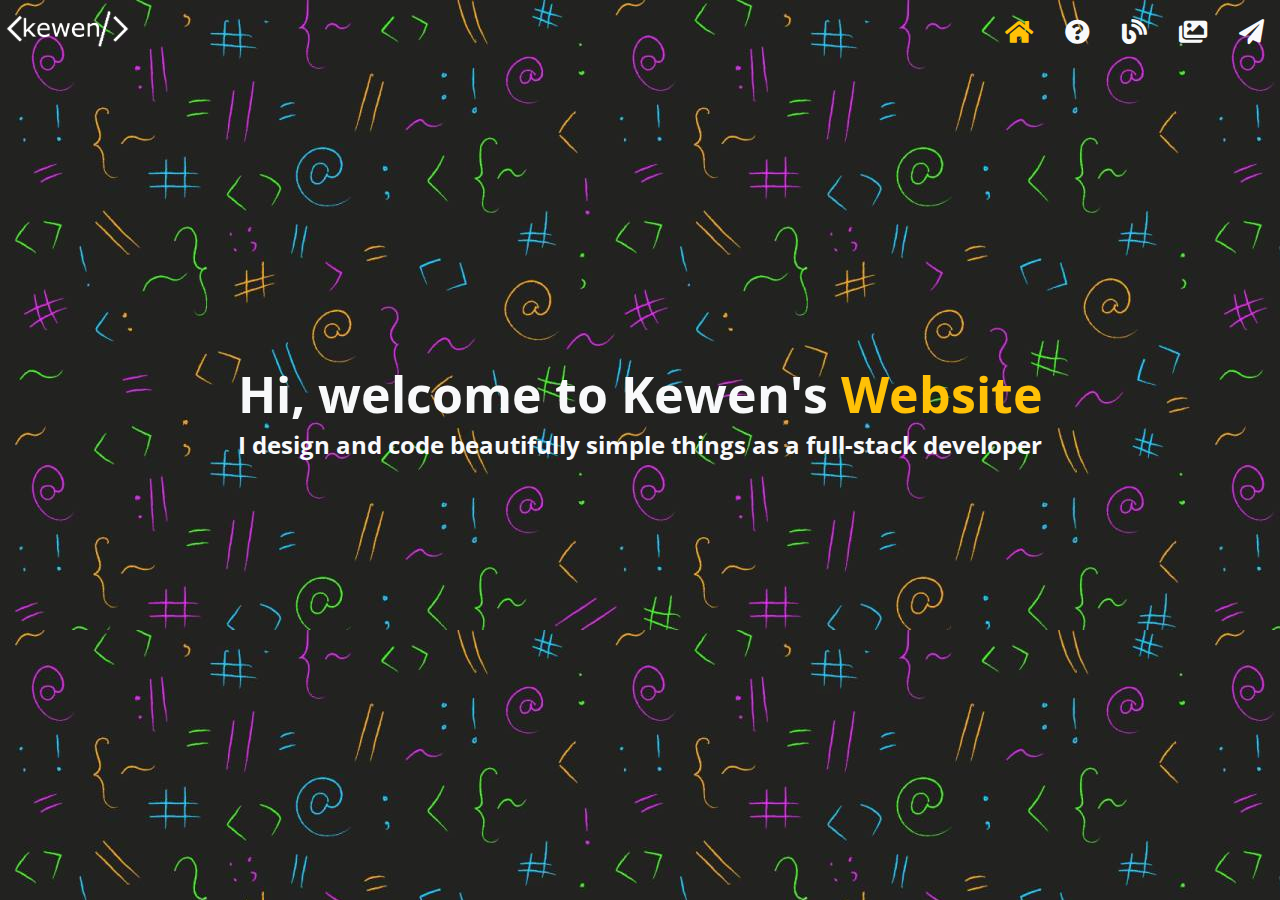
<file: index.html>
<!DOCTYPE html>
<html>

<head>
	<meta charset="utf-8">
	<meta name="keywords" content="Personal website, Home page" />
	<meta name="description" content="Kewen Ding personal website" />
	<meta name="author" content="Kewen Ding" />
	<meta name="viewport" content="width=device-width, initial-scale=1.0" />
	<link href="images/favicon.ico" rel="icon" />
	<title>Kewen Ding</title>
	<link rel="stylesheet" href="css/main.css" />
</head>

<body class="home-page">
	<header>
		<nav class="navigation">
			<a href="index.html"><img class="logo" src="images/Logo-1.png" /></a>
			<ul class="right-nav">
				<li>
					<a class="nav-link active" href="index.html">
						<i class="fas fa-home "></i>
						<span class="nav-text">Home</span>
					</a>
				</li>
				<li>
					<a class="nav-link" href="about.html">
						<i class="fas fa-question-circle"></i>
						<span class="nav-text">About</span>
					</a>
				</li>
				<li>
					<a class="nav-link" href="blog.html">
						<i class="fas fa-blog"></i>
						<span class="nav-text">Blog</span>
					</a>
				</li>
				<li>
					<a class="nav-link" href="gallery.html">
						<i class="fas fa-images"></i>
						<span class="nav-text">Gallery</span>
					</a>
				</li>
				<li>
					<a class="nav-link" href="contact.html">
						<i class="fas fa-paper-plane"></i>
						<span class="nav-text">Contact</span>
					</a>
				</li>
			</ul>
		</nav>
	</header>
	<main>
		<h1 class="welcome-title">Hi, welcome to Kewen's <span>Website</span></h1>
		<h2 class="welcome-bio">I design and code beautifully simple things as a full-stack developer</h2>
	</main>

</body>
<script type="text/javascript" src="js/main.js"></script>

</html>
</file>
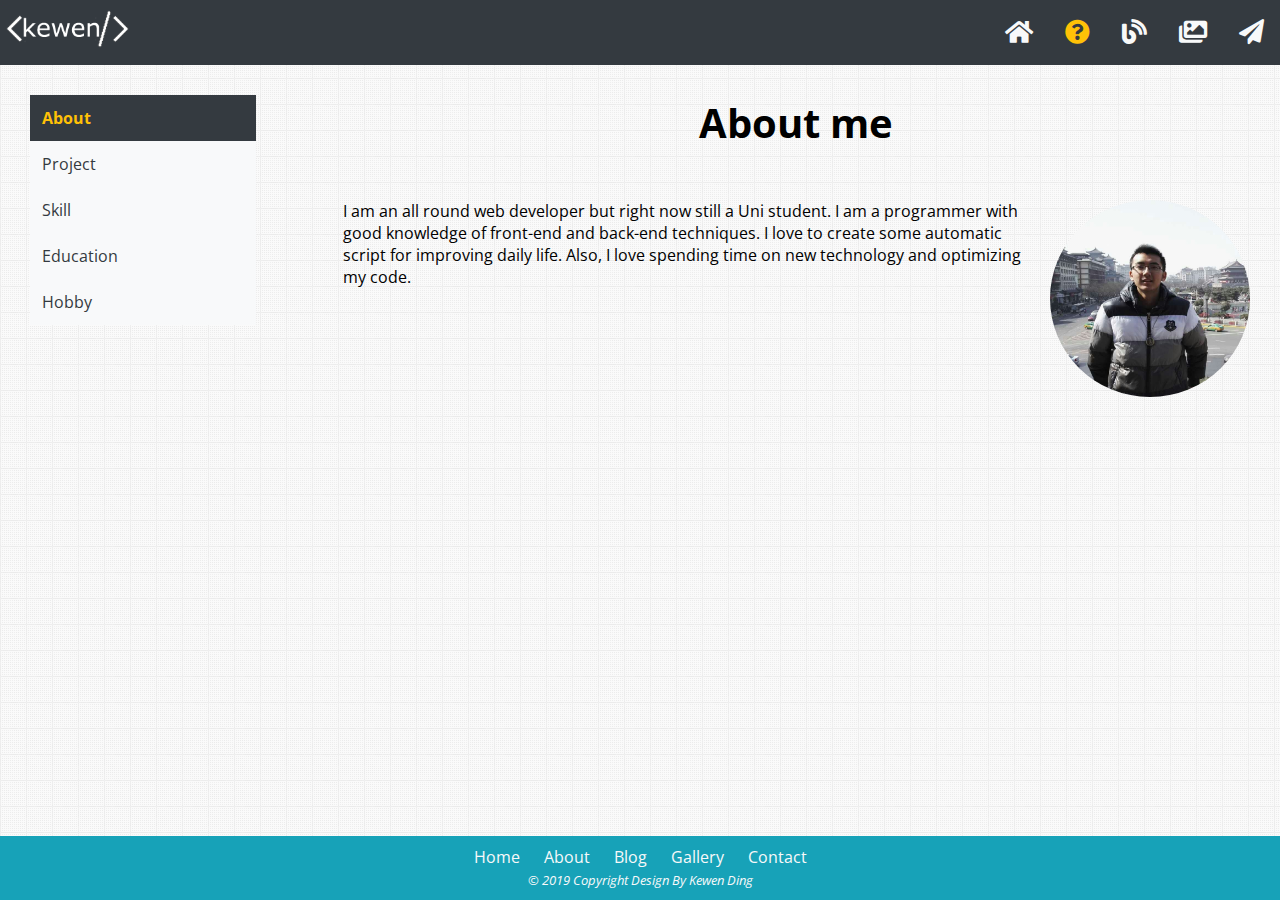
<file: about.html>
<!DOCTYPE html>
<html>

<head>
    <meta charset="utf-8">
    <meta name="keywords" content="Personal website, About page" />
    <meta name="description" content="Kewen Ding personal website" />
    <meta name="author" content="Kewen Ding" />
    <meta name="viewport" content="width=device-width, initial-scale=1.0" />
    <link href="images/favicon.ico" rel="icon" />
    <title>About me</title>
    <link rel="stylesheet" href="css/main.css" />
</head>

<body class="wrapper">

    <header>
        <nav class="navigation">
            <a href="index.html"><img class="logo" src="images/Logo-1.png" /></a>
            <ul class="right-nav">
                <li>
                    <a class="nav-link" href="index.html">
                        <i class="fas fa-home "></i>
                        <span class="nav-text">Home</span>
                    </a>
                </li>
                <li>
                    <a class="nav-link active" href="about.html">
                        <i class="fas fa-question-circle"></i>
                        <span class="nav-text">About</span>
                    </a>
                </li>
                <li>
                    <a class="nav-link" href="blog.html">
                        <i class="fas fa-blog"></i>
                        <span class="nav-text">Blog</span>
                    </a>
                </li>
                <li>
                    <a class="nav-link" href="gallery.html">
                        <i class="fas fa-images"></i>
                        <span class="nav-text">Gallery</span>
                    </a>
                </li>
                <li>
                    <a class="nav-link" href="contact.html">
                        <i class="fas fa-paper-plane"></i>
                        <span class="nav-text">Contact</span>
                    </a>
                </li>
            </ul>
        </nav>
    </header>

    <aside>
        <nav class="sidebar">
            <a href="/about.html" class="active">About</a>
            <a href="/project.html">Project</a>
            <a href="/skill.html">Skill</a>
            <a href="/education.html">Education</a>
            <a href="/hobby.html">Hobby</a>
        </nav>
    </aside>

    <main>
        <h1 class="main-title">About me</h1>
        <section>
            <p>
                <img src="/images/me.jpg" alt="Myself" class="myself">
                I am an all round web developer but right now still a Uni student. I am a programmer with good knowledge
                of front-end and back-end techniques. I
                love to create some automatic script for improving daily life. Also, I love spending time on new
                technology and optimizing my code.
            </p>
        </section>
    </main>

    <footer>
        <nav>
            <a href="/index.html">Home</a>
            <a href="/about.html">About</a>
            <a href="/blog.html">Blog</a>
            <a href="/gallery.html">Gallery</a>
            <a href="/contact.html">Contact</a>
        </nav>
        <small>
            &copy; 2019 Copyright <span>Design By Kewen Ding</span>
        </small>
    </footer>

</body>
<script type="text/javascript" src="js/main.js"></script>

</html>
</file>
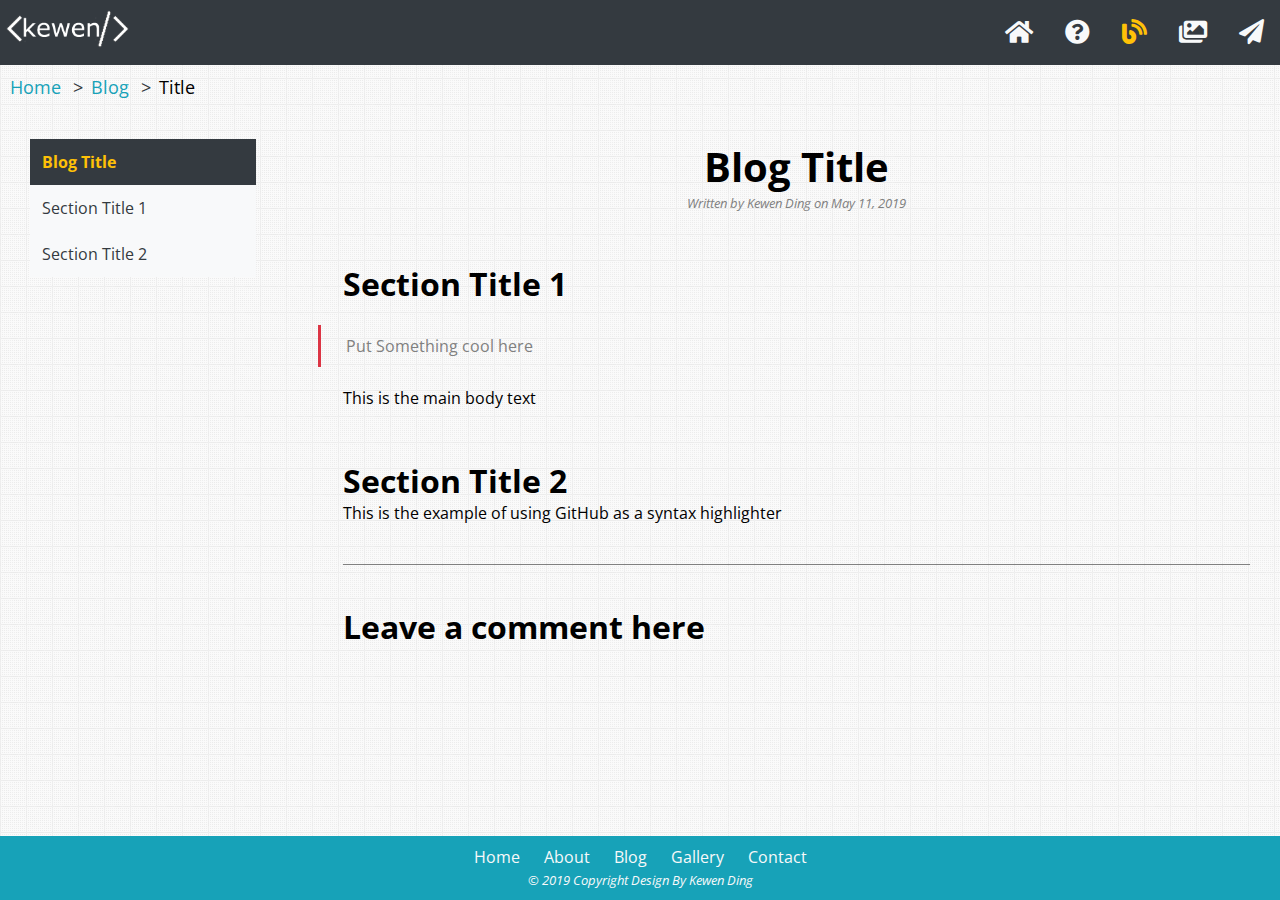
<file: blog.html>
<!DOCTYPE html>
<html>

<head>
    <meta charset="utf-8">
    <meta name="keywords" content="Personal website, Blog page" />
    <meta name="description" content="Kewen Ding personal website" />
    <meta name="author" content="Kewen Ding" />
    <meta name="viewport" content="width=device-width, initial-scale=1.0" />
    <link href="images/favicon.ico" rel="icon" />
    <title>My blog</title>
    <link rel="stylesheet" href="css/main.css" />
</head>

<body class="wrapper">

    <header>
        <a name="top"></a>
        <nav class="navigation">
            <a href="index.html"><img class="logo" src="images/Logo-1.png" /></a>
            <ul class="right-nav">
                <li>
                    <a class="nav-link" href="index.html">
                        <i class="fas fa-home "></i>
                        <span class="nav-text">Home</span>
                    </a>
                </li>
                <li>
                    <a class="nav-link" href="about.html">
                        <i class="fas fa-question-circle"></i>
                        <span class="nav-text">About</span>
                    </a>
                </li>
                <li>
                    <a class="nav-link active" href="blog.html">
                        <i class="fas fa-blog"></i>
                        <span class="nav-text">Blog</span>
                    </a>
                </li>
                <li>
                    <a class="nav-link" href="gallery.html">
                        <i class="fas fa-images"></i>
                        <span class="nav-text">Gallery</span>
                    </a>
                </li>
                <li>
                    <a class="nav-link" href="contact.html">
                        <i class="fas fa-paper-plane"></i>
                        <span class="nav-text">Contact</span>
                    </a>
                </li>
            </ul>
        </nav>
        <ul class="breadcrumb">
            <li><a href="/index.html">Home</a></li>
            <li><a href="/blog.html">Blog</a></li>
            <li>Title</li>
        </ul>
    </header>

    <aside>
        <nav class="sidebar">
            <a href="#" class="active">Blog Title</a>
            <a href="#section-title1">Section Title 1</a>
            <a href="#section-title2">Section Title 2</a>
        </nav>
    </aside>

    <main>
        <h1 class="main-title">Blog Title</h1>
        <small class="main-date">Written by Kewen Ding on May 11, 2019</small>
        <section>
            <h1 class="section-title" id="section-title1">Section Title 1</h1>
            <blockquote>
                Put Something cool here
            </blockquote>
            <p>This is the main body text</p>
        </section>
        <section>
            <h1 class="section-title" id="section-title2">Section Title 2</h1>
            <p>This is the example of using GitHub as a syntax highlighter</p>
            <script src="https://gist.github.com/Kewen-Ding/a98a2bfd55f216ae380c3c0b6291bf13.js"></script>
        </section>

        <hr>
        <h1>Leave a comment here</h1>

        <div id="disqus_thread"></div>
    </main>

    <footer>
        <nav>
            <a href="/index.html">Home</a>
            <a href="/about.html">About</a>
            <a href="/blog.html">Blog</a>
            <a href="/gallery.html">Gallery</a>
            <a href="/contact.html">Contact</a>
        </nav>
        <small>
            &copy; 2019 Copyright <span>Design By Kewen Ding</span>
        </small>
    </footer>

    <a id="topBtn" href="#top"><i class="fas fa-arrow-up"></i></a>

</body>
<script type="text/javascript" src="js/main.js"></script>
<script>

    /**
    *  RECOMMENDED CONFIGURATION VARIABLES: EDIT AND UNCOMMENT THE SECTION BELOW TO INSERT DYNAMIC VALUES FROM YOUR PLATFORM OR CMS.
    *  LEARN WHY DEFINING THESE VARIABLES IS IMPORTANT: https://disqus.com/admin/universalcode/#configuration-variables*/

    var disqus_config = function () {
        //this.page.url = "PAGE_URL";  // Replace PAGE_URL with your page's canonical URL variable
        this.page.identifier = "testing"; // Replace PAGE_IDENTIFIER with your page's unique identifier variable
    };

    (function () { // DON'T EDIT BELOW THIS LINE
        var d = document, s = d.createElement('script');
        s.src = 'https://kewending.disqus.com/embed.js';
        s.setAttribute('data-timestamp', +new Date());
        (d.head || d.body).appendChild(s);
    })();
</script>
<noscript>Please enable JavaScript to view the <a href="https://disqus.com/?ref_noscript">comments powered by
        Disqus.</a></noscript>

</html>
</file>
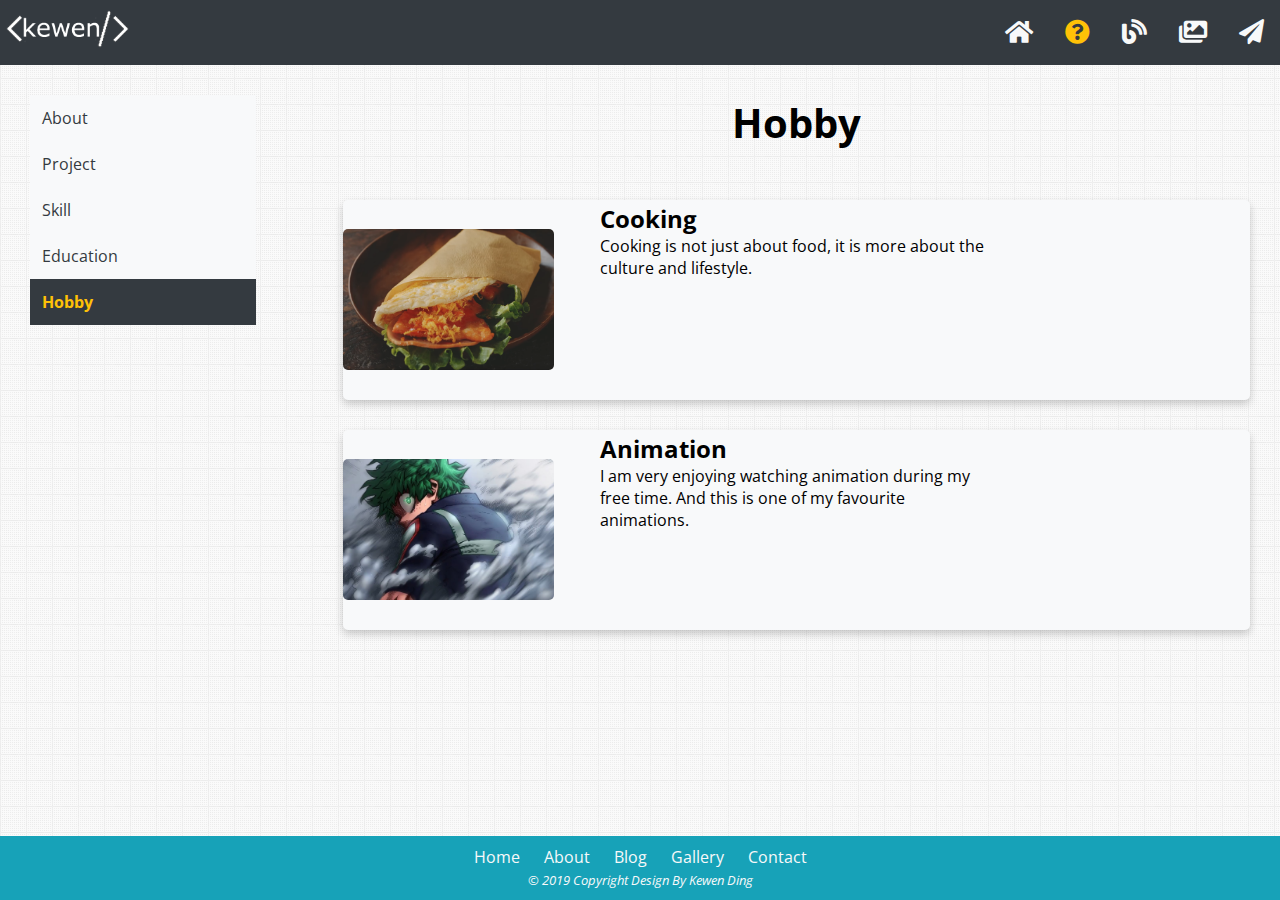
<file: hobby.html>
<!DOCTYPE html>
<html>

<head>
    <meta charset="utf-8">
    <meta name="keywords" content="Personal website, Hobby page" />
    <meta name="description" content="Kewen Ding personal website" />
    <meta name="author" content="Kewen Ding" />
    <meta name="viewport" content="width=device-width, initial-scale=1.0" />
    <link href="images/favicon.ico" rel="icon" />
    <title>Hobby</title>
    <link rel="stylesheet" href="css/main.css" />
</head>

<body class="wrapper">

    <header>
        <nav class="navigation">
            <a href="index.html"><img class="logo" src="images/Logo-1.png" /></a>
            <ul class="right-nav">
                <li>
                    <a class="nav-link" href="index.html">
                        <i class="fas fa-home "></i>
                        <span class="nav-text">Home</span>
                    </a>
                </li>
                <li>
                    <a class="nav-link active" href="about.html">
                        <i class="fas fa-question-circle"></i>
                        <span class="nav-text">About</span>
                    </a>
                </li>
                <li>
                    <a class="nav-link" href="blog.html">
                        <i class="fas fa-blog"></i>
                        <span class="nav-text">Blog</span>
                    </a>
                </li>
                <li>
                    <a class="nav-link" href="gallery.html">
                        <i class="fas fa-images"></i>
                        <span class="nav-text">Gallery</span>
                    </a>
                </li>
                <li>
                    <a class="nav-link" href="contact.html">
                        <i class="fas fa-paper-plane"></i>
                        <span class="nav-text">Contact</span>
                    </a>
                </li>
            </ul>
        </nav>
    </header>

    <aside>
        <nav class="sidebar">
            <a href="/about.html">About</a>
            <a href="/project.html">Project</a>
            <a href="/skill.html">Skill</a>
            <a href="/education.html">Education</a>
            <a href="/hobby.html" class="active">Hobby</a>
        </nav>
    </aside>

    <main>
        <h1 class="main-title">Hobby</h1>
        <section>
            <div class="card content-wrapper">
                <img src="images/gallery-8.jpg" alt="Cooking" />
                <div class="container">
                    <h2>Cooking</h2>
                    <p>Cooking is not just about food, it is more about the culture and lifestyle.
                    </p>
                </div>
                <iframe width="auto" height="auto" src="https://www.youtube.com/embed/4UrwFnI_Mds?autoplay=1&mute=1"
                    frameborder="0" allow="accelerometer; autoplay; encrypted-media; gyroscope; picture-in-picture"
                    allowfullscreen class="YTVideo"></iframe>
            </div>

            <div class="card content-wrapper">
                <img src="images/gallery-9.jpg" alt="Animation" />
                <div class="container">
                    <h2>Animation</h2>
                    <p>I am very enjoying watching animation during my free time. And this is one of my favourite
                        animations.</p>
                </div>
                <iframe width="910" height="512" src="https://www.youtube.com/embed/3SDBTVcBUVs" frameborder="0"
                    allow="accelerometer; autoplay; encrypted-media; gyroscope; picture-in-picture" allowfullscreen
                    class="YTVideo"></iframe>
            </div>
        </section>
    </main>

    <footer>
        <nav>
            <a href="/index.html">Home</a>
            <a href="/about.html">About</a>
            <a href="/blog.html">Blog</a>
            <a href="/gallery.html">Gallery</a>
            <a href="/contact.html">Contact</a>
        </nav>
        <small>
            &copy; 2019 Copyright <span>Design By Kewen Ding</span>
        </small>
    </footer>

</body>
<script type="text/javascript" src="js/main.js"></script>

</html>
</file>
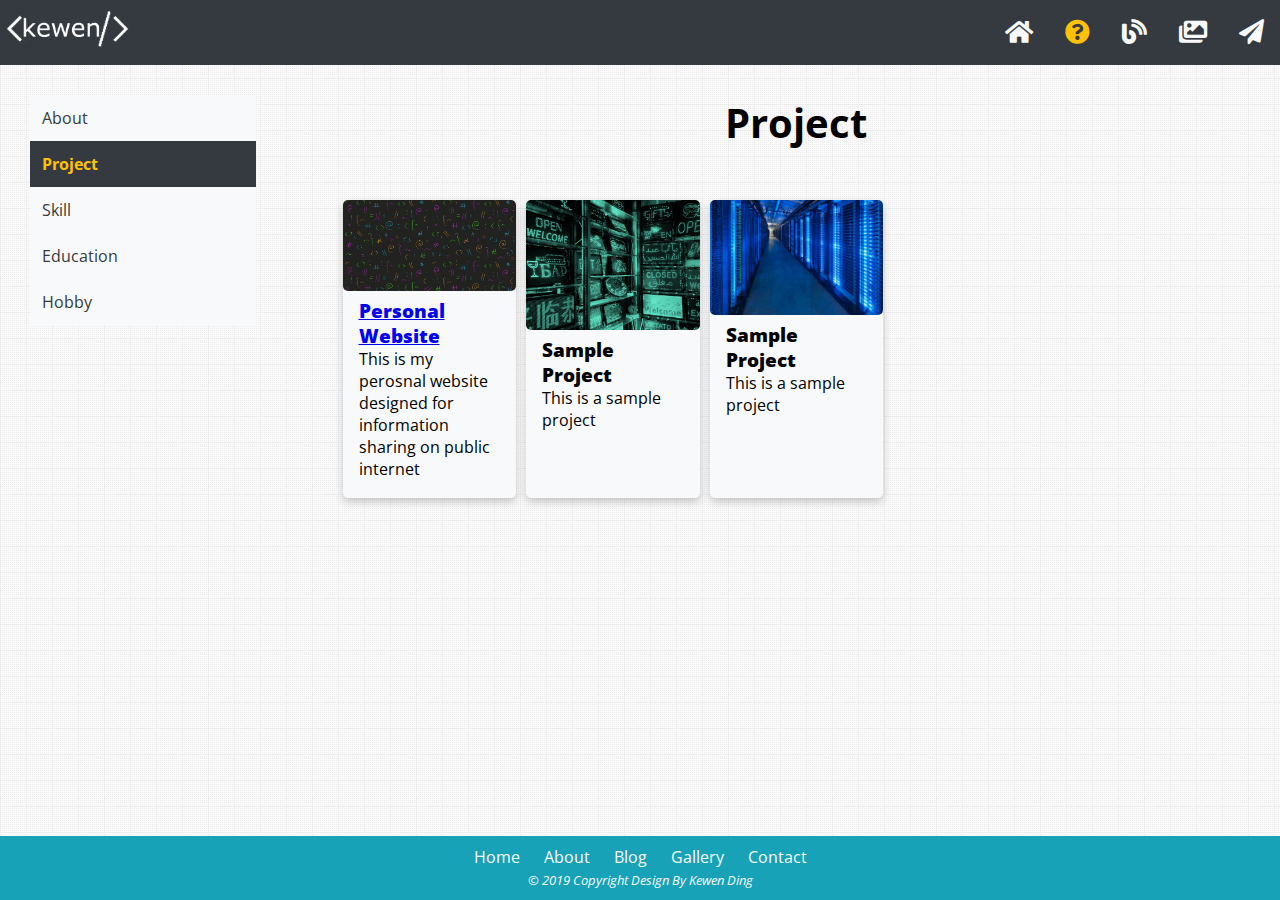
<file: project.html>
<!DOCTYPE html>
<html>

<head>
    <meta charset="utf-8">
    <meta name="keywords" content="Personal website, Project page" />
    <meta name="description" content="Kewen Ding personal website" />
    <meta name="author" content="Kewen Ding" />
    <meta name="viewport" content="width=device-width, initial-scale=1.0" />
    <link href="images/favicon.ico" rel="icon" />
    <title>Project</title>
    <link rel="stylesheet" href="css/main.css" />
</head>

<body class="wrapper">

    <header>
        <nav class="navigation">
            <a href="index.html"><img class="logo" src="images/Logo-1.png" /></a>
            <ul class="right-nav">
                <li>
                    <a class="nav-link" href="index.html">
                        <i class="fas fa-home "></i>
                        <span class="nav-text">Home</span>
                    </a>
                </li>
                <li>
                    <a class="nav-link active" href="about.html">
                        <i class="fas fa-question-circle"></i>
                        <span class="nav-text">About</span>
                    </a>
                </li>
                <li>
                    <a class="nav-link" href="blog.html">
                        <i class="fas fa-blog"></i>
                        <span class="nav-text">Blog</span>
                    </a>
                </li>
                <li>
                    <a class="nav-link" href="gallery.html">
                        <i class="fas fa-images"></i>
                        <span class="nav-text">Gallery</span>
                    </a>
                </li>
                <li>
                    <a class="nav-link" href="contact.html">
                        <i class="fas fa-paper-plane"></i>
                        <span class="nav-text">Contact</span>
                    </a>
                </li>
            </ul>
        </nav>
    </header>

    <aside>
        <nav class="sidebar">
            <a href="/about.html">About</a>
            <a href="/project.html" class="active">Project</a>
            <a href="/skill.html">Skill</a>
            <a href="/education.html">Education</a>
            <a href="/hobby.html">Hobby</a>
        </nav>
    </aside>

    <main>
        <h1 class="main-title">Project</h1>
        <section class="myGrid">
            <div class="card">
                <img src="images/background1.jpg" alt="Personal Website">
                <div class="container">
                    <h3><b><a href="https://github.com/Kewen-Ding/kewen-ding.github.io">Personal Website</a></b></h3>
                    <p>This is my perosnal website designed for information sharing on public internet</p>
                </div>
            </div>

            <div class="card">
                <img src="images/background.jpg" alt="Sample project">
                <div class="container">
                    <h3><b>Sample Project</b></h3>
                    <p>This is a sample project</p>
                </div>
            </div>

            <div class="card">
                <img src="images/background.png" alt="Sample project">
                <div class="container">
                    <h3><b>Sample Project</b></h3>
                    <p>This is a sample project</p>
                </div>
            </div>

        </section>
    </main>

    <footer>
        <nav>
            <a href="/index.html">Home</a>
            <a href="/about.html">About</a>
            <a href="/blog.html">Blog</a>
            <a href="/gallery.html">Gallery</a>
            <a href="/contact.html">Contact</a>
        </nav>
        <small>
            &copy; 2019 Copyright <span>Design By Kewen Ding</span>
        </small>
    </footer>

</body>
<script type="text/javascript" src="js/main.js"></script>

</html>
</file>
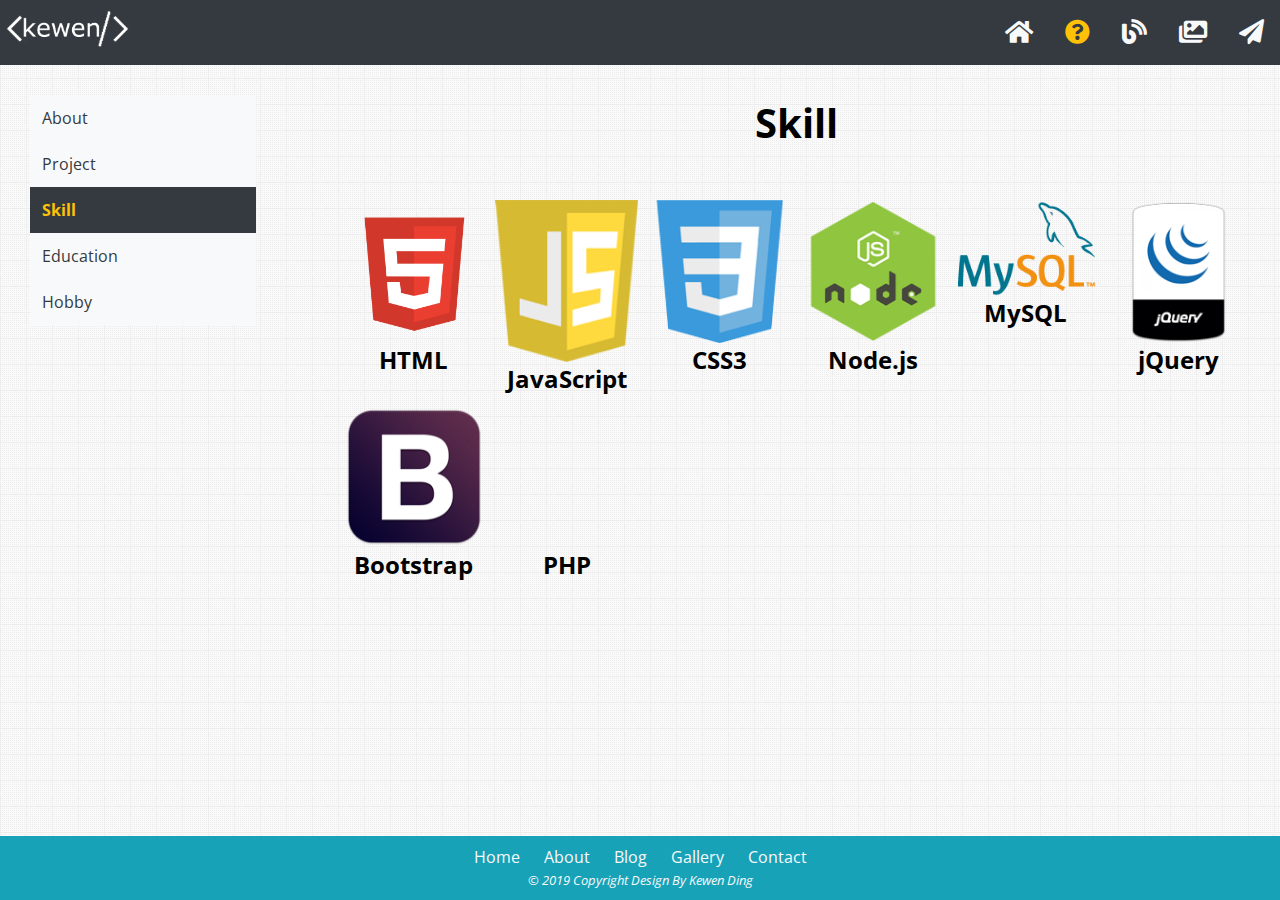
<file: skill.html>
<!DOCTYPE html>
<html>

<head>
    <meta charset="utf-8">
    <meta name="keywords" content="Personal website, Skill page" />
    <meta name="description" content="Kewen Ding personal website" />
    <meta name="author" content="Kewen Ding" />
    <meta name="viewport" content="width=device-width, initial-scale=1.0" />
    <link href="images/favicon.ico" rel="icon" />
    <title>Skill</title>
    <link rel="stylesheet" href="css/main.css" />
</head>

<body class="wrapper">

    <header>
        <nav class="navigation">
            <a href="index.html"><img class="logo" src="images/Logo-1.png" /></a>
            <ul class="right-nav">
                <li>
                    <a class="nav-link" href="index.html">
                        <i class="fas fa-home "></i>
                        <span class="nav-text">Home</span>
                    </a>
                </li>
                <li>
                    <a class="nav-link active" href="about.html">
                        <i class="fas fa-question-circle"></i>
                        <span class="nav-text">About</span>
                    </a>
                </li>
                <li>
                    <a class="nav-link" href="blog.html">
                        <i class="fas fa-blog"></i>
                        <span class="nav-text">Blog</span>
                    </a>
                </li>
                <li>
                    <a class="nav-link" href="gallery.html">
                        <i class="fas fa-images"></i>
                        <span class="nav-text">Gallery</span>
                    </a>
                </li>
                <li>
                    <a class="nav-link" href="contact.html">
                        <i class="fas fa-paper-plane"></i>
                        <span class="nav-text">Contact</span>
                    </a>
                </li>
            </ul>
        </nav>
    </header>

    <aside>
        <nav class="sidebar">
            <a href="/about.html">About</a>
            <a href="/project.html">Project</a>
            <a href="/skill.html" class="active">Skill</a>
            <a href="/education.html">Education</a>
            <a href="/hobby.html">Hobby</a>
        </nav>
    </aside>

    <main>
        <h1 class="main-title">Skill</h1>
        <section class="myGrid-6">
            <div class="container">
                <image src="images/html.png" />
                <h2 class="text-center">HTML</h2>
            </div>
            <div class="container">
                <image src="images/javascript.png" />
                <h2 class="text-center">JavaScript</h2>
            </div>
            <div class="container">
                <image src="images/css3.png" />
                <h2 class="text-center">CSS3</h2>
            </div>
            <div class="container">
                <image src="images/nodejs.png" />
                <h2 class="text-center">Node.js</h2>
            </div>
            <div class="container">
                <image src="images/mysql.png" />
                <h2 class="text-center">MySQL</h2>
            </div>
            <div class="container">
                <image src="images/jquery.png" />
                <h2 class="text-center">jQuery</h2>
            </div>
            <div class="container">
                <image src="images/bootstrap.png" />
                <h2 class="text-center">Bootstrap</h2>
            </div>
            <div class="container">
                <image src="images/php.png" />
                <h2 class="text-center">PHP</h2>
            </div>
        </section>
    </main>

    <footer>
        <nav>
            <a href="/index.html">Home</a>
            <a href="/about.html">About</a>
            <a href="/blog.html">Blog</a>
            <a href="/gallery.html">Gallery</a>
            <a href="/contact.html">Contact</a>
        </nav>
        <small>
            &copy; 2019 Copyright <span>Design By Kewen Ding</span>
        </small>
    </footer>

</body>
<script type="text/javascript" src="js/main.js"></script>

</html>
</file>
<file: css/main.css>
/* Google Open Sans font */
@import url('https://fonts.googleapis.com/css?family=Open+Sans');
/* Font Awesome for Icon */
@import url("https://use.fontawesome.com/releases/v5.8.2/css/all.css");

/*In here declare all the variable*/
:root {
  --blue: #17A2B8;
  --red: #DC3545;
  --orange: #FFC107;
  --light: #F8F9FA;
  --dark: #343A40;
  --main-font-family: 'Open Sans', sans-serif;
  --gap-size: 30px;
  --grid-gap-size: 10px;
}

* { 
  margin: 0; 
  padding: 0; 
}

html,body {
  width: 100%;
  height: 100%;
}

body {
  font-family: var(--main-font-family);
  background-image: url(../images/bg.png);
}

h1.main-title{
  font-size: 40px;
  text-align: center;
}

small {
  color:gray;
  font-style: italic;
}

small.main-date{
  text-align: center;
  display: block;
}

blockquote {
  border-left: 3px solid var(--red);
  padding: 10px 0px 10px 25px;
  margin: 20px 0px 20px -25px;
  color: gray;
}

p {
  font-size: 16px;
  margin-bottom: 1rem;
}

/* Grid design */

/* Main grid layout 3-9 */
body.wrapper {
  display: grid;
  grid-template-rows: auto 1fr auto;
  grid-template-columns: 3fr 9fr;
  grid-gap: var(--gap-size);
}

/* For gallery page */
body.wrapper1 {
  display: grid;
  grid-template-rows: auto 1fr auto;
  grid-template-columns: 100%;
  grid-gap: var(--gap-size);
}

/* For education and hobby page */
div.content-wrapper {
  display: grid;
  grid-template-columns: 3fr 6fr 3fr;
  grid-gap: var(--gap-size);
  margin-top: var(--gap-size);
}

header, footer {
  grid-column: 1 / -1;
  /* needed for the floated layout */
  clear: both;
}

main {
  margin-right: var(--gap-size);
}

body.wrapper1 > main {
  margin-left: var(--gap-size);
  margin-right: var(--gap-size);
}

.myGrid {
  display: grid;
  grid-template-columns: 1fr 1fr 1fr 1fr 1fr;
  grid-gap: var( --grid-gap-size);
}

.myGrid-6 {
  display: grid;
  grid-template-columns: 1fr 1fr 1fr 1fr 1fr 1fr;
  grid-gap: var( --grid-gap-size);
}

/* Home Page */
body.home-page{
  background-image: url(../images/background1.jpg);
}

body.home-page > header,
body.home-page > header > nav {
  background-color: transparent;
}

body.home-page > main {
  color: var(--light);
  text-align: center;
  position: absolute;
	top:40%;;
	left: 0;
	right: 0;
	margin: auto;
}

.welcome-title {
  font-size: 50px
}

.welcome-title > span {
  color: var(--orange);
}

/* Navigation bar */

nav.navigation {
  display: flex;
  flex-wrap: wrap;
  align-items: center;
  background-color: var(--dark);
}

.logo {
  height:50px;
  padding: .3rem;
}

ul.right-nav {
  margin-left: auto;
  list-style-type: none;
  overflow: hidden;
  display: flex;
  align-items: center;
}

ul.right-nav > li {
  float: left;
}

.nav-link {
  color: var(--light);
  text-align: center;
  text-decoration: none;
  display:block;
  padding: .5rem 1rem;
}

.nav-link > i{
  font-size: 25px;
}

.nav-link.active {
  color: var(--orange); 
}

.nav-link:hover > span.nav-text {
  display:block;
}

span.nav-text {
  display:none;
  font-weight: bold;
}

/* Footer */
footer {
  padding: 10px 0px;
  width:100%;
  background-color: var(--blue);
  color: var(--light);
  text-align: center;
}

footer > nav > a {
  color: var(--light);
  text-decoration: none;
  padding-left: 10px;
  padding-right: 10px;
}

footer > nav > a:hover {
  color: var(--orange);
}

footer > small {
  color: var(--light);
}

/* vertial sidebar */

aside {
  margin-left:var(--gap-size);
}

nav.sidebar {
  width: 80%;
}

nav.sidebar a {
  background-color: var(--light);
  color: var(--dark);
  display: block;
  padding: 12px;
  text-decoration: none;
}

nav.sidebar a:hover {
  background-color: gray;
  color: var(--light);
}

nav.sidebar a.active {
  background-color: var(--dark);
  color: var(--orange);
  font-weight: bold;
}

nav.sticky {
  position: fixed;
  top: var(--gap-size);
  width:auto;
}

/* Breadcrumb */
ul.breadcrumb {
  padding: 10px;
  list-style: none;
}
ul.breadcrumb li {
  display: inline;
  font-size: 18px;
}
ul.breadcrumb li+li:before {
  padding: 8px;
  color: var(--dark);
  content: ">";
}
ul.breadcrumb li a {
  color: var(--blue);
  text-decoration: none;
}
ul.breadcrumb li a:hover {
  color: var(--blue);
  text-decoration: underline;
}

/* Modal CSS */

.modal {
  display: none; 
  position: fixed; 
  z-index: 1; 
  left: 0;
  top: 0;
  width: 100%; 
  height: 100%; 
  background-color: rgba(0,0,0,0.4); 
}

#largerImage {
  position: absolute;
  top: 0;
  left: 0;
  right: 0;
  bottom: 0;
  width: 65%;
  margin: auto;
  -webkit-animation-name: animatetop;
  -webkit-animation-duration: 2s;
  animation-name: animatetop;
  animation-duration: 2s
}

#modal-image-title {
  position: absolute;
  top: 50%;
  left: 50%;
  text-align: center;
  color: var(--light);
  background-color: var(--dark);
  transform: translate(-50%, -50%);
  -webkit-animation-name: title;
  -webkit-animation-duration: 2s;
  animation-name: title;
  animation-duration: 2s
}

@-webkit-keyframes title {
  from {top:0; opacity:0} 
  to {top:50%; opacity:1}
}

@keyframes title {
  from {top:0; opacity:0}
  to {top:50%; opacity:1}
}

@-webkit-keyframes animatetop {
  from {top:-300px; opacity:0} 
  to {top:0; opacity:1}
}

@keyframes animatetop {
  from {top:-300px; opacity:0}
  to {top:0; opacity:1}
}

/* Form style*/

.col-25 {
  float: left;
  width: 25%;
  margin-top: 6px;
}

.col-75 {
  float: left;
  width: 75%;
  margin-top: 6px;
}

input[type=text], input[type=email], textarea {
  width: 100%;
  padding: 12px;
  border: 1px solid #eee;
  border-left: 3px solid;
  border-radius: 5px;
  transition: border-color .5s ease-out;
  resize: vertical;
  box-sizing: border-box;
  background-color: var(--light);
}

input:optional, textarea:optional {
  border-left-color: #999;
}

input:required, textarea:required {
  border-left-color: palegreen;
}

input:invalid, textarea:invalid  {
  border-left-color: var(--red);
}

.submitBtn {
  margin-top: 6px;
  float: right;
  cursor: pointer;
  border-radius: 100%;
  background-color: var(--red);
  padding:10px;
  border-color: transparent;
}

.submitBtn > i {
  color: var(--light);
  font-size: 30px;
}

/* Others */
#topBtn {
  position:fixed;
  display:none;
  bottom: 10px;
  right:10px;
  border: none;
  padding:10px 15px;
  color: var(--dark);
  font-size: 25px;
  cursor: pointer;
  border-radius: 100%;
}

#topBtn:hover, .submitBtn:hover {
  box-shadow: 0 12px 16px 0 rgba(0,0,0,0.24), 0 17px 50px 0 rgba(0,0,0,0.19);
}

img.myself {
  float: right;
  width: 200px;
  margin-left:15px;
  border-radius: 100%;
}

hr {
  border: solid gray;
  border-width: 1px 0 0;
  margin: 40px 0px;
}

section {
  margin-top: 50px;
}

.card {
  width: 100%;
  box-shadow: 0 4px 8px 0 rgba(0,0,0,0.2);
  border-radius: 5px;
  background-color: var(--light);
}

.card:hover {
  box-shadow: 0 8px 16px 0 rgba(0,0,0,0.2);
}

.card > img {
  width: 100%;
  border-radius: 5px;
  margin: auto;
}

.card > div.container {
  padding: 2px 16px;
}

div.container > img {
  display:block;
  margin:auto;
  width:100%;
}

.click {
  cursor: pointer;
}

.map {
  width: 100%;
  min-height: 200px;
}

.text-center {
  text-align: center;
}

.YTVideo{
  min-height: 200px;
  height:100%;
  width:100%;
}

.social-media {
  list-style-type: none;
  font-size: 30px;
  text-align: center;
  margin: 10px;
}

.social-media > li {
  display: inline;
  margin: 0px 10px;
}

.social-media > li > a:hover {
  color: var(--orange);
}

@media only screen and (max-width: 600px) {

  .nav-link {
    padding: .3rem
  }
  
  .nav-link > i{
    font-size: 20px;
  }

  nav.navigation:before {
    content: '\2630';
    display: block;
    position: absolute;
    right: 3%;
    top: -50px;
    line-height: 40px;
    font-size: 1.4em;
    cursor: pointer;
  }

  body.wrapper {
    grid-template-rows: auto auto auto auto;
    grid-template-columns: 100%;
    grid-gap: 0px;
  }

  div.content-wrapper {
    grid-template-columns: 1fr;
    grid-gap: 0px;
  }

  aside {
    margin: 0px;
  }

  nav.sidebar {
    width: 100%;
    margin: 0;
    text-align: center;
  }

  nav.sticky {
    position: inherit;
  }

  main {
    margin: var(--gap-size);
  }

  img.myself {
    width: 150px;
  }

  .myGrid {
    grid-template-columns: 1fr;
  }

  .myGrid-6 {
    grid-template-columns: 1fr 1fr;
  }

  .col-25, .col-75 {
    width:100%
  }

  #map-1, #map-2, .YTVideo {
    min-height: 300px;
  }

}

@media only screen and (min-width: 600px) and (max-width: 960px) {

  nav.sidebar {
    width: 90%;
  }

  nav.sticky {
    width: auto;
  }

  .myGrid {
    grid-template-columns: 1fr 1fr 1fr;
  }

  .myGrid-6 {
    grid-template-columns: 1fr 1fr 1fr 1fr;
  }

  .container > .text-center {
    font-size: 15px;
  }

  div.content-wrapper {
    grid-template-columns: 1fr 1fr;
    grid-gap: var(--gap-size);
  }

  #map-1, #map-2, .YTVideo {
    min-height: 300px;
    grid-column: 1 / -1;
  } 
}
</file>
